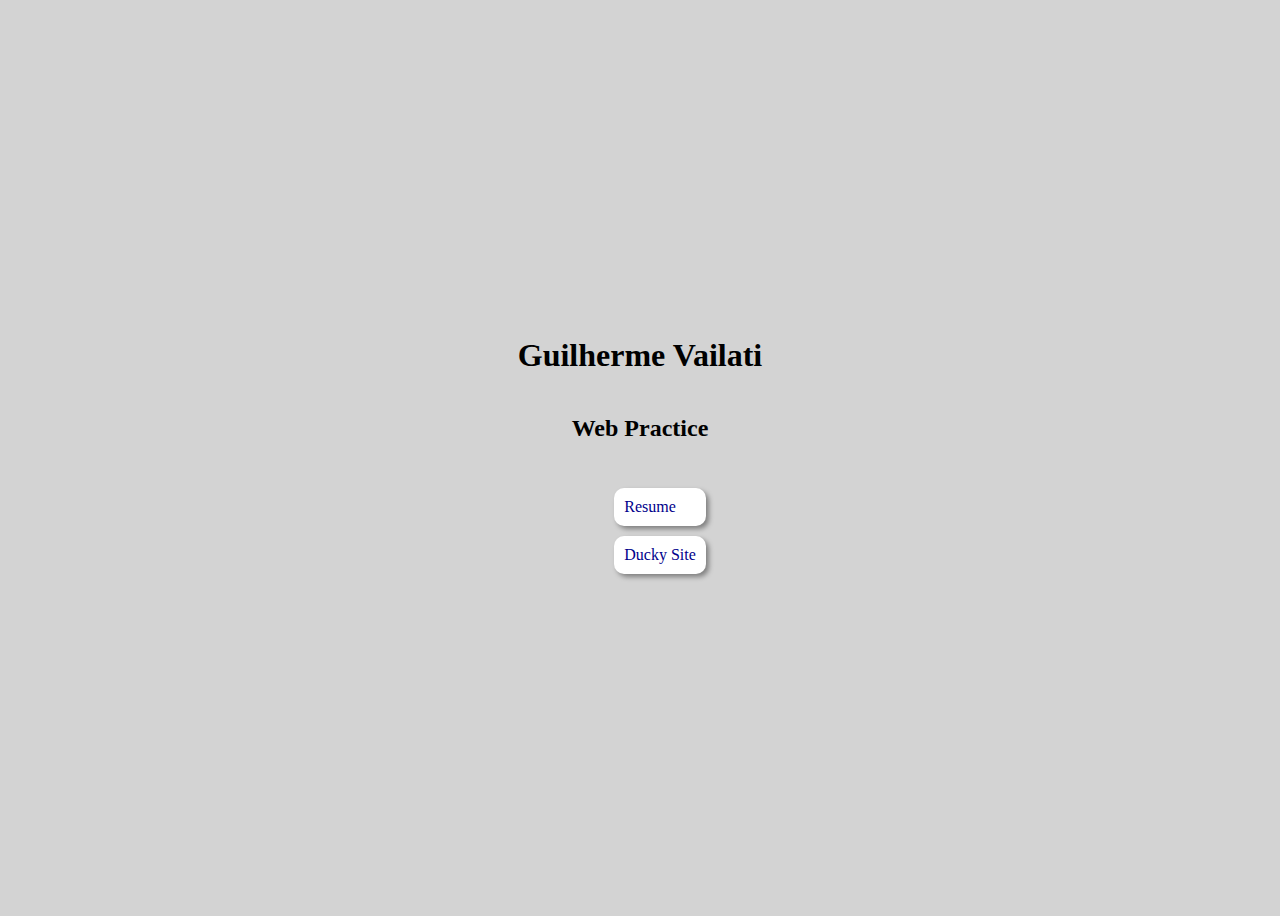
<file: index.html>
<!DOCTYPE html>
<html lang="en">
<head>
    <meta charset="UTF-8">
    <meta name="viewport" content="width=device-width, initial-scale=1.0">
    <title>Web Practice</title>
    <style>
        body{
            min-height: 100vh;
            display: flex;
            flex-direction: column;
            justify-content: center;
            align-items: center;
            background-color: lightgray;
            font-family: verdana;
            }
        a {
            text-decoration: none;
            color: darkblue;
        }
        li {
            padding: 10px;
            background-color: white;
            margin: 10px;
            border-radius: 10px;
            box-shadow: 3px 3px 5px gray;
            list-style: none;
            transition: color 0.3s ease;
            transition: background-color 0.3s ease;

        }
        li:hover {
            color: darkgreen;
            background-color: brown;
        }
    </style>
</head>
<body>
    <h1>Guilherme Vailati</h1>
    <h2>Web Practice</h2>
    <ul>
        <li><a href="Guilherme Website/index.html">Resume</a></li>
        <li><a href="Ducky King/index.html">Ducky Site</a></li>
    </ul>
</body>
</html>
</file>
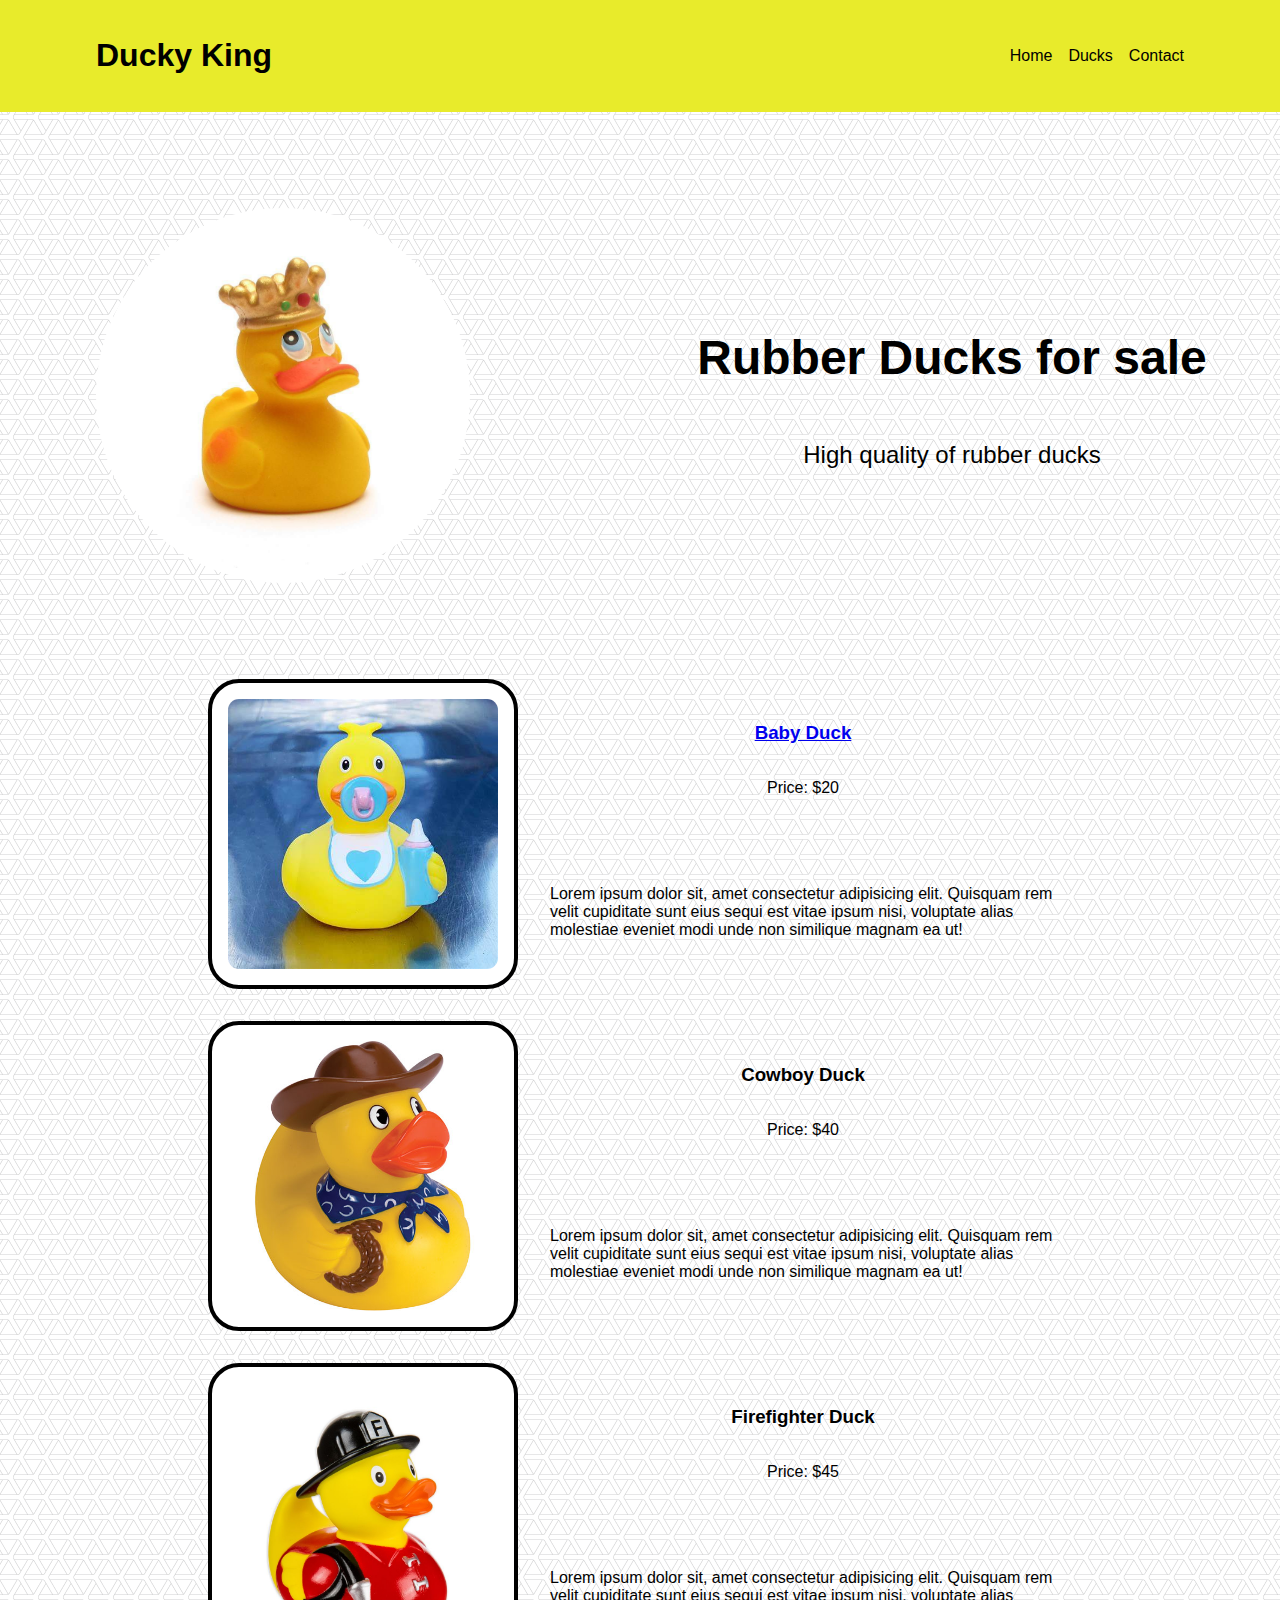
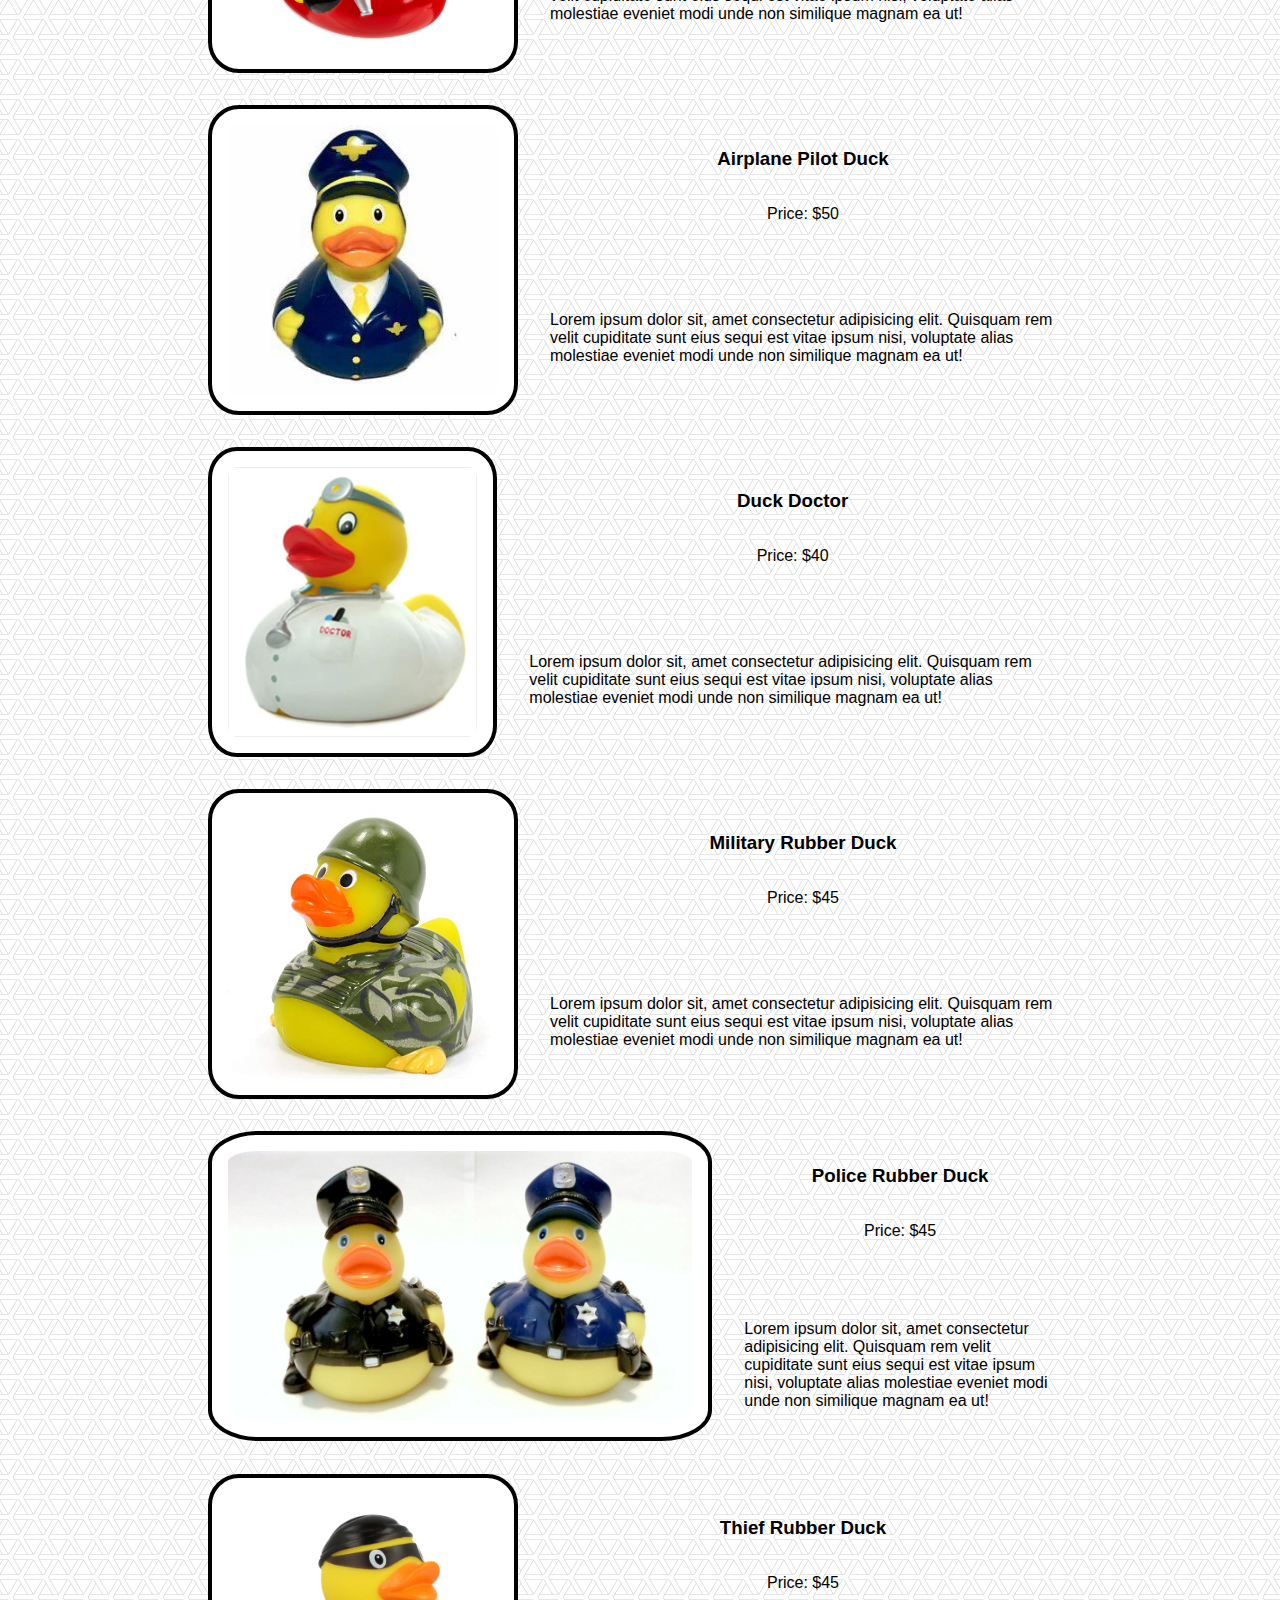
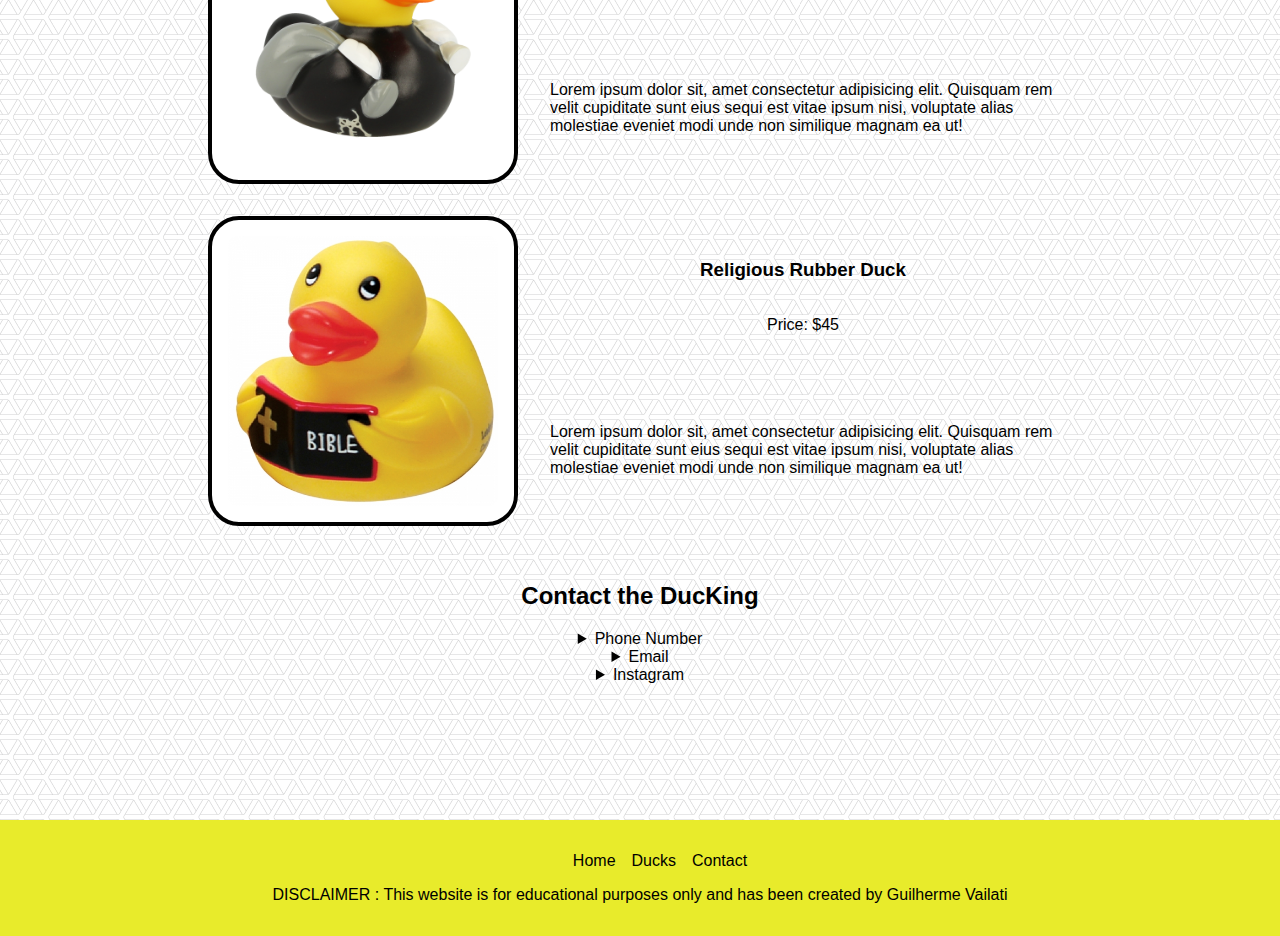
<file: Ducky King/index.html>
<!DOCTYPE html>
<html lang="en">
<head>
    <meta charset="UTF-8">
    <link rel="stylesheet" href="CSS/style.css">
    <meta name="viewport" content="width=device-width, initial-scale=1.0">
    <title>Ducky King</title>
</head>
<body>
    <header>
        <h1>Ducky King</h1>
        <nav>
            <ul>
                <li><a href="#">Home</a></li>
                <li><a href="#ducks">Ducks</a></li>
                <li><a href="#contact">Contact</a></li>
            </ul>
        </nav>
    </header>
    <main>
        <section id="hero">
            <img src="IMAGES/KingRubberDuck.jpg" alt="Picture of the Ducky King">
            <hgroup>
                <h1>Rubber Ducks for sale</h1>
                <p>High quality of rubber ducks</p>
            </hgroup>
        </section>
        <section id="ducks">
            <div>
                <img src="IMAGES/BabyRubberDuck.jpg" alt="">
                <div>
                    <h3><a href="HTML/baby_duck.html">Baby Duck</a></h3>
                    <p>Price: $20</p>
                </div>
                <p>Lorem ipsum dolor sit, amet consectetur adipisicing elit. Quisquam rem velit cupiditate sunt eius sequi est vitae ipsum nisi, voluptate alias molestiae eveniet modi unde non similique magnam ea ut!</p>
            </div>
            <div>
                <img src="IMAGES/CowboyRubberDuck.jpg" alt="">
                <div>
                    <h3>Cowboy Duck</h3>
                    <p>Price: $40</p>
                </div>
                <p>Lorem ipsum dolor sit, amet consectetur adipisicing elit. Quisquam rem velit cupiditate sunt eius sequi est vitae ipsum nisi, voluptate alias molestiae eveniet modi unde non similique magnam ea ut!</p>
            </div>
            <div>
                <img src="IMAGES/FirefighterRubberDuck.jpg" alt="">
                <div>
                    <h3>Firefighter Duck</h3>
                    <p>Price: $45</p>
                </div>
                <p>Lorem ipsum dolor sit, amet consectetur adipisicing elit. Quisquam rem velit cupiditate sunt eius sequi est vitae ipsum nisi, voluptate alias molestiae eveniet modi unde non similique magnam ea ut!</p>
            </div>
            <div>
                <img src="IMAGES/AirplanePilotRubberDucks.jpg" alt="">
                <div>
                    <h3>Airplane Pilot Duck</h3>
                    <p>Price: $50</p>
                </div>
                <p>Lorem ipsum dolor sit, amet consectetur adipisicing elit. Quisquam rem velit cupiditate sunt eius sequi est vitae ipsum nisi, voluptate alias molestiae eveniet modi unde non similique magnam ea ut!</p>
            </div>
            <div>
                <img src="IMAGES/-DUCK-DOCTOR-.webp" alt="">
                <div>
                    <h3>Duck Doctor</h3>
                    <p>Price: $40</p>
                </div>
                <p>Lorem ipsum dolor sit, amet consectetur adipisicing elit. Quisquam rem velit cupiditate sunt eius sequi est vitae ipsum nisi, voluptate alias molestiae eveniet modi unde non similique magnam ea ut!</p>
            </div>
            <div>
                <img src="IMAGES/MilitarRubberDuck.jpg" alt="">
                <div>
                    <h3>Military Rubber Duck</h3>
                    <p>Price: $45</p>
                </div>
                <p>Lorem ipsum dolor sit, amet consectetur adipisicing elit. Quisquam rem velit cupiditate sunt eius sequi est vitae ipsum nisi, voluptate alias molestiae eveniet modi unde non similique magnam ea ut!</p>
            </div>
            <div>
                <img src="IMAGES/PoliceRubberDuck.webp" alt="">
                <div>
                    <h3>Police Rubber Duck</h3>
                    <p>Price: $45</p>
                </div>
                <p>Lorem ipsum dolor sit, amet consectetur adipisicing elit. Quisquam rem velit cupiditate sunt eius sequi est vitae ipsum nisi, voluptate alias molestiae eveniet modi unde non similique magnam ea ut!</p>
            </div>
            <div>
                <img src="IMAGES/-thief-rubber-duck-.webp" alt="">
                <div>
                    <h3>Thief Rubber Duck</h3>
                    <p>Price: $45</p>
                </div>
                <p>Lorem ipsum dolor sit, amet consectetur adipisicing elit. Quisquam rem velit cupiditate sunt eius sequi est vitae ipsum nisi, voluptate alias molestiae eveniet modi unde non similique magnam ea ut!</p>
            </div>
            <div>
                <img src="IMAGES/ReligiousRubberDuck.jpg" alt="">
                <div>
                    <h3>Religious Rubber Duck</h3>
                    <p>Price: $45</p>
                </div>
                <p>Lorem ipsum dolor sit, amet consectetur adipisicing elit. Quisquam rem velit cupiditate sunt eius sequi est vitae ipsum nisi, voluptate alias molestiae eveniet modi unde non similique magnam ea ut!</p>
            </div>
            
        </section>
        <section id="contact">
            <h2>Contact the DucKing</h2>
            <details>
                <summary>Phone Number</summary>
                <p>+61&nbsp;000000&nbsp;000</p>
            </details>
            <details>
                <summary>Email</summary>
                <p>smart_person@hotmail.com</p>
            </details>
            <details>
                <summary>Instagram</summary>
                <p>gui_vailati</p>
            </details>
        </section>
        <div style="height: 100px;"></div>
    </main>
    <footer>
        <nav>
            <ul>
                <li><a href="#">Home</a></li>
                <li><a href="#ducks">Ducks</a></li>
                <li><a href="#contact">Contact</a></li>
            </ul>
        </nav>
        <p>DISCLAIMER : This website is for educational purposes only and has been created by Guilherme Vailati</p>
    </footer>
</body>
</html>
</file>
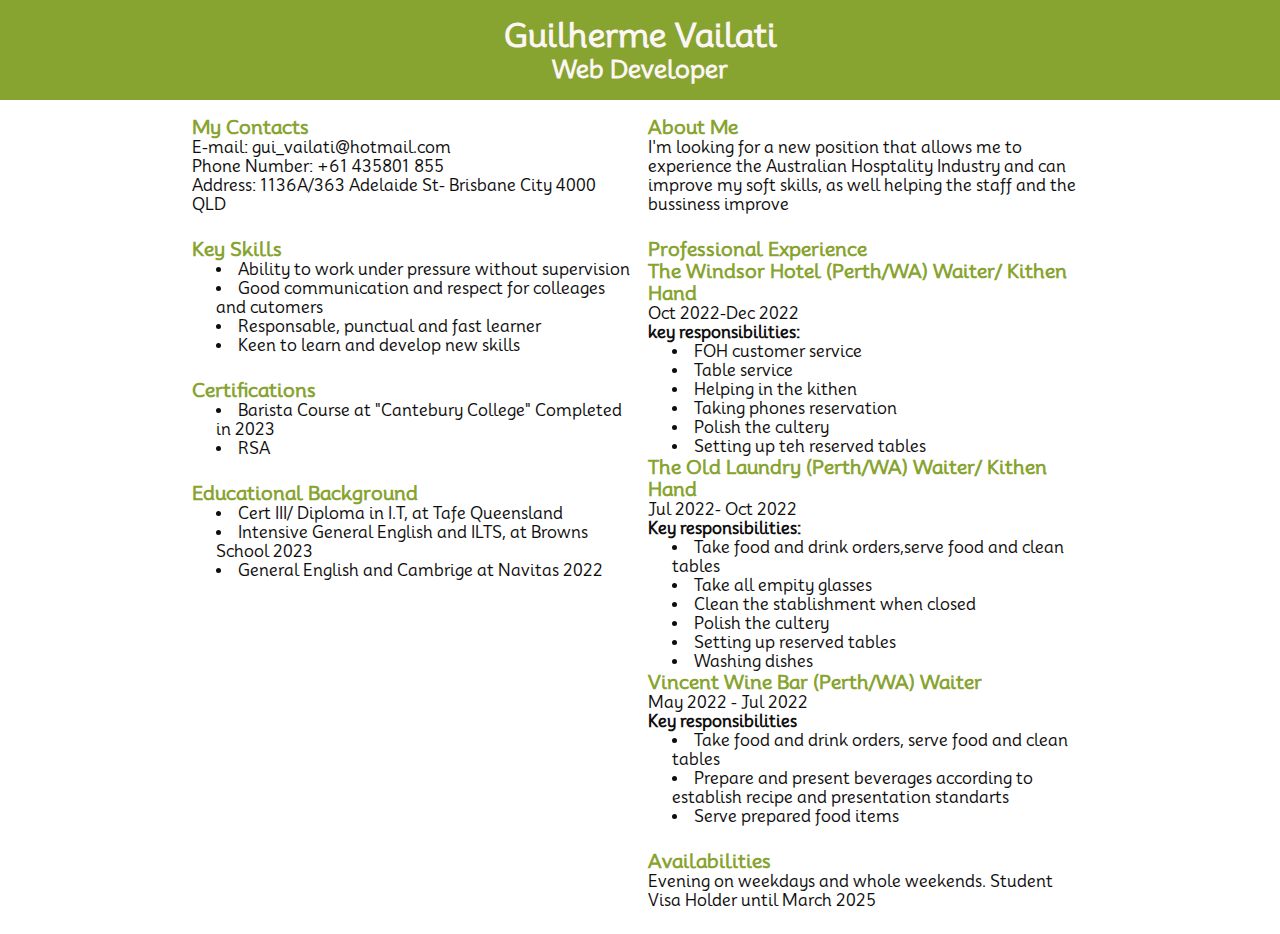
<file: Guilherme Website/index.html>
<!DOCTYPE html>
<html lang="en">

<head>
    <meta charset="UTF-8" />
    <meta name="viewport" content="width=device-width, initial-scale=1.0" />
    <link rel="stylesheet" href="CSS/style.css" />
    <link rel="preconnect" href="https://fonts.googleapis.com">
    <link rel="preconnect" href="https://fonts.gstatic.com" crossorigin>
    <link href="https://fonts.googleapis.com/css2?family=Mooli&display=swap" rel="stylesheet">
    <title>Guilherme Vailati - Resume</title>
</head>

<body>
    <header>
        <h1>Guilherme Vailati</h1>
        <h2>Web Developer</h2>
    </header>
    <main>
        <div>
            <div>
                <h3>My Contacts</h3>
                <p>E-mail: gui_vailati@hotmail.com</p>
                <p>Phone Number: +61&nbsp;435801&nbsp;855</p>
                <p>Address: 1136A/363 Adelaide St- Brisbane City 4000 QLD</p>
            </div>
            <div>
                <h3>Key Skills</h3>
                <ul>
                    <li>Ability to work under pressure without supervision</li>
                    <li>Good communication and respect for colleages and cutomers</li>
                    <li>Responsable, punctual and fast learner</li>
                    <li>Keen to learn and develop new skills</li>
                </ul>
            </div>
            <div>
                <h3>Certifications</h3>
                <ul>
                    <li>Barista Course at "Cantebury College" Completed in 2023</li>
                    <li>RSA</li>
                </ul>
            </div>
            <div>
                <h3>Educational Background</h3>
                <ul>
                    <li>Cert III/ Diploma in I.T, at Tafe Queensland</li>
                    <li>Intensive General English and ILTS, at Browns School 2023</li>
                    <li>General English and Cambrige at Navitas 2022</li>
                </ul>
            </div>
        </div>
        <div>
            <div>
                <h3>About Me</h3>
                <p>
                    I'm looking for a new position that allows me to experience the
                    Australian Hosptality Industry and can improve my soft skills, as well
                    helping the staff and the bussiness improve
                </p>
            </div>
            <div>
                <h3>Professional Experience</h3>
                <div>
                    <h3>The Windsor Hotel (Perth/WA) Waiter/ Kithen Hand</h3>
                    <p>Oct 2022-Dec 2022</p>
                    <h4>key responsibilities:</h4>
                    <ul>
                        <li>FOH customer service</li>
                        <li>Table service</li>
                        <li>Helping in the kithen </li>
                        <li>Taking phones reservation </li>
                        <li>Polish the cultery</li>
                        <li>Setting up teh reserved tables</li>
                    </ul>
                </div>
                <div>
                    <h3>The Old Laundry (Perth/WA) Waiter/ Kithen Hand</h3>
                    <p>Jul 2022- Oct 2022</p>
                    <h4>Key responsibilities:</h4>
                    <ul>
                        <li>Take food and drink orders,serve food and clean tables</li>
                        <li>Take all empity glasses</li>
                        <li>Clean the stablishment when closed</li>
                        <li>Polish the cultery</li>
                        <li>Setting up reserved tables</li>
                        <li>Washing dishes</li>
                    </ul>
                </div>
                <div>
                    <h3>Vincent Wine Bar (Perth/WA) Waiter</h3>
                    <p>May 2022 - Jul 2022</p>
                    <h4>Key responsibilities</h4>
                    <ul>
                        <li>Take food and drink orders, serve food and clean tables</li>
                        <li>Prepare and present beverages according to establish recipe and presentation standarts</li>
                        <li>Serve prepared food items</li>
                    </ul>
                </div>
            </div>
            <div>
                <h3>Availabilities</h3>
                <p>
                    Evening on weekdays and whole weekends.
                    Student Visa Holder until March 2025
                </p>
            </div>
        </div>
    </main>
</body>

</html>
</file>
<file: Ducky King/CSS/style.css>
/* img {
    width: 20%;
}
body {
    background-color: lightgray;
  }
  
h1 {
    color: darkgreen;
    text-align: center;
}
  
p {
    font-family: verdana;
    font-size: 18px;
}
#ducks > div {
    display: flex;
    flex-wrap: nowrap;
    margin-bottom: 2em;
}
h3:hover {
    color: darkgreen;
    text-decoration: underline;
    transition: color 0.3s ease;
}
img {
    width: 20%;
    box-shadow: 3px 3px 5px gray;
}
button {
    background-color: lightblue;
    transition: background-color 0.3s ease;
}

button:hover {
    background-color: dodgerblue;
}
body {
    font-family: 'Open Sans', sans-serif;
}
body {

}
@media screen and (max-width: 768px) {
    #ducks > div {
        flex-wrap: wrap;
    }
}
#contact {
    background-color: lightgray;
    padding: 20px;
    text-align: center;
}
html {
    scroll-behavior: smooth;
} */

html, body {
    padding: 0;
    margin: 0;
    font-family: 'Mooli', sans-serif;
    box-sizing: border-box;
    background-image: url(webb.png);
    scroll-behavior: smooth;
}
header {
    background-color: #e8eb2b;
    padding: 1em 6em;
    display: flex;
    justify-content: space-between;
    align-items: center;
}
header ul {
    display: flex;
    list-style: none;
    gap: 1em;
}
main {
    padding: 1em;
    display: flex;
    flex-direction: column;
}
#hero {
    display: grid;
    grid-template-columns: 1fr 1fr;
}
#hero img {
    width: 60%;
    border-radius: 100%;
    padding: 5em;
}
#hero hgroup {
    display: flex;
    flex-direction: column;
    justify-content: center;
    align-items: center;
    font-size: 150%;
}
section:not(:first-child) {
    width: 70vw;
    margin: auto;
}

#ducks {
    display: flex;
    flex-direction: column;
}
#ducks > div {
    display: grid;
    grid-template-areas: 
    "img img info"
    "img img details";
    padding: 1em;
    gap: 1em;
}
#ducks > div > img {
    grid-area: img;
    height: 30vh;
    border-radius: 10%;
    padding: 1em;
    background-color: white;
    border: 0.3em solid black;
}
#ducks > div > div {
    grid-area: info;
    padding: 1em;
    display: flex;
    flex-direction: column;
    justify-content: center;
    align-items: center;
}
#ducks > div > p {
    grid-area: details;
    padding: 1em;
}
#ducks > div:hover > div {
    font-size: 150%;
    transition: font-size 0.3s ease;
}

#contact {
    padding: 20px;
    text-align: center;
}
footer {
    background-color: #e8eb2b;
    padding: 1em;
    text-align: center;
}
footer nav ul {
    list-style: none;
    display: flex;
    justify-content: center;
    gap: 1em;
}
nav ul a {
    color: black;
    text-decoration: none;
    transition: color 0.3s ease;
}
nav ul a:hover {
    color: darkgreen;
}


/* img {width: 10vw;} */
</file>
<file: Guilherme Website/CSS/style.css>
/* Define colors */
:root {
    --primary-color:    #87A330;
    --secondary-color:  #0F0E0E;
    --background-color: #FBF5F3;
}

* {
    box-sizing: border-box;
    margin: 0;
    padding: 0;
    font-family: 'Mooli', sans-serif;
}

main {
    height: 100%;
    display:grid;
    grid-template-columns: 1fr 1fr;
    justify-items: center;
    width: 70vw;
    margin: auto;
    grid-column-gap: 1em;
    padding-top: 1em;
}
main > div > div {
    margin-bottom: 1.5em;
}

header {
    background-color: var(--primary-color);
    color: var(--background-color);
    text-align: center;
    padding: 1em;
}
h3 {
    color: var(--primary-color);
}
li {
    padding-left: 1.5em;
    list-style-position: inside;
    color: var(--secondary-color);
}
p,h4 {
    color: var(--secondary-color);
}
</file>
